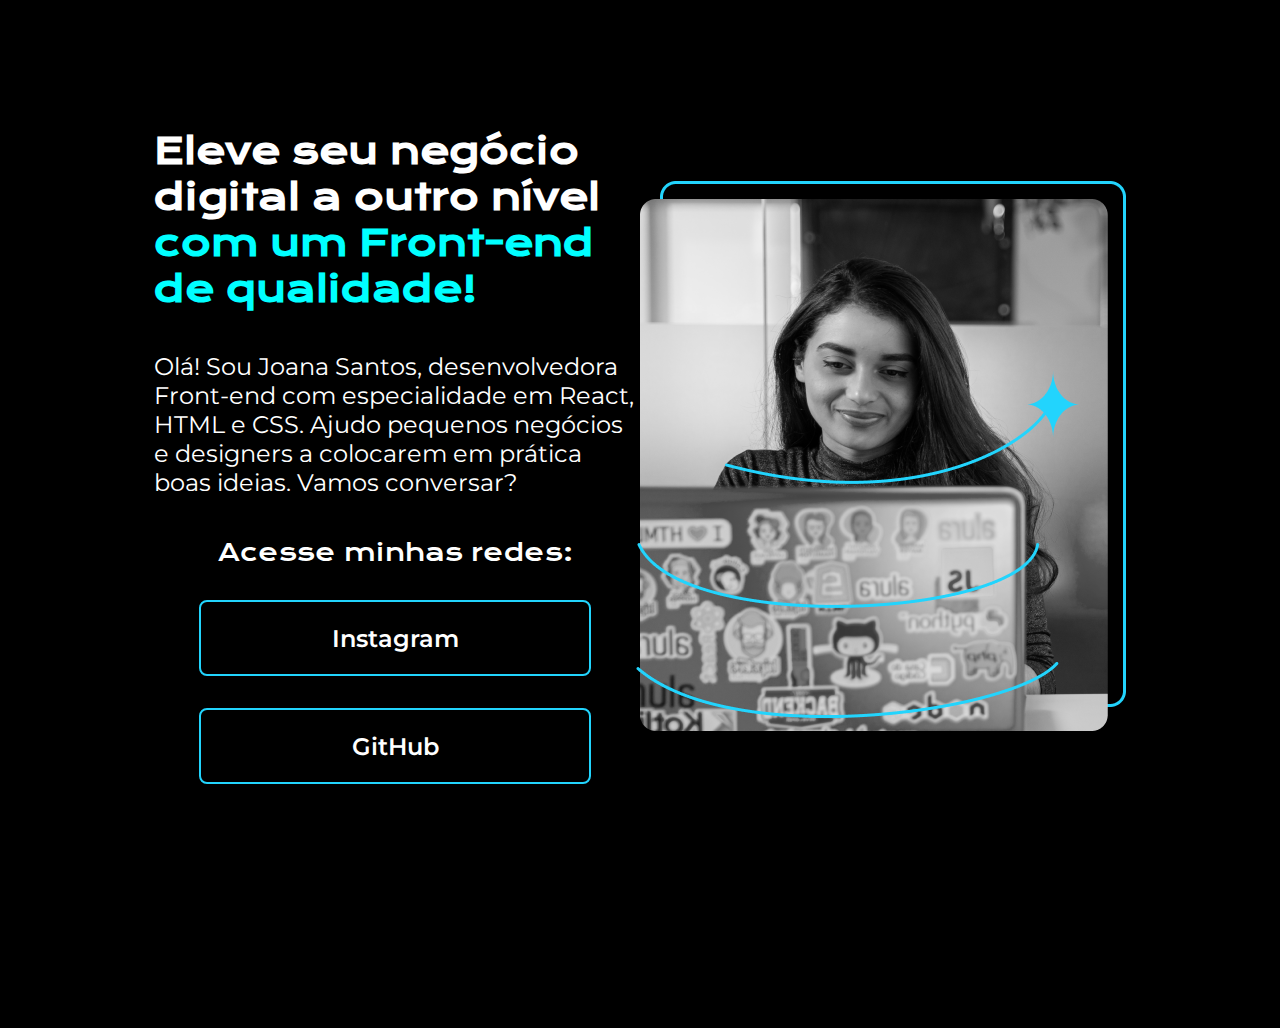
<file: HTML/index.html>
<!DOCTYPE html>
<html lang="en">
<head>
    <meta charset="UTF-8">
    <meta name="viewport" content="width=device-width, initial-scale=1.0">
    <title>Portifólio</title>
    <link rel="stylesheet" href="style.css">
</head>
<body>
 <header> </header>
 <main class="apresentacao">
        <section class="apresentacao__conteudo">
            <h1 class="apresentacao__conteudo__titulo">Eleve seu negócio digital a outro nível  <strong class="titulo-destaque"> com um Front-end de qualidade!</strong></h1>
            <p class="apresentacao__conteudo__texto">Olá! Sou Joana Santos, desenvolvedora Front-end com especialidade em React, HTML e CSS. Ajudo pequenos negócios e designers a colocarem em prática boas ideias. Vamos conversar?</p>
            <div class="apresentacao__links">
                <h2 class="apresentacao__links__subtitulos">Acesse minhas redes:</h2>
                <a class= "apresentacao__links__link" href="https://www.instagram.com/gabrielgoulart.s/">Instagram</a>
                <a class= "apresentacao__links__link" href="https://github.com/Galagah">GitHub</a>
            </div>
        </section>
    <img src="Rectangle 47.png" alt="Foto da Joana santos programando">
 </main>
 <footer></footer> 
</body>
</html>
</file>
<file: HTML/style.css>
@import url('https://fonts.googleapis.com/css2?family=Krona+One&family=Montserrat&display=swap');
@import url('https://fonts.googleapis.com/css2?family=Montserrat:wght@600&display=swap');
*{
    margin: 0;
    padding: 0;
}
body{
    height: 100vh;
    box-sizing: border-box;
    background-color: black;
    color: white;
}
.titulo-destaque{
    color: aqua;
}
.apresentacao {
    margin: 10% 12%;
    display: flex;
    align-items: center;
    justify-content: space-between;
}
.apresentacao__conteudo{
    width: 615px;
    display: flex;
    flex-direction: column;
    gap: 40px;
}
.apresentacao__conteudo__titulo{
    font-size: 36px;
    font-family: 'krona One', sans-serif;

}
.apresentacao__conteudo__texto{
    font-size: 24px;
    font-family: 'Montserrat', sans-serif;
}
.apresentacao__links{
    display: flex;
    flex-direction: column;
    align-items: center;
    justify-content: space-between;
    gap: 32px;
}
.apresentacao__links__subtitulos{
    font-family: 'krona One', sans-serif;
    font-weight: 400;
    font-size: 24px;

}
.apresentacao__links__link{

    width: 388px;
    text-align: center;
    border-radius: 8px;
    font-size: 24px;
    font-weight: 600;
    padding: 21.5px 0;
    text-decoration: none;
    color:white;
    font-family: 'Montserrat', sans-serif;
    border: 2px solid #22d4fd;
}
</file>
